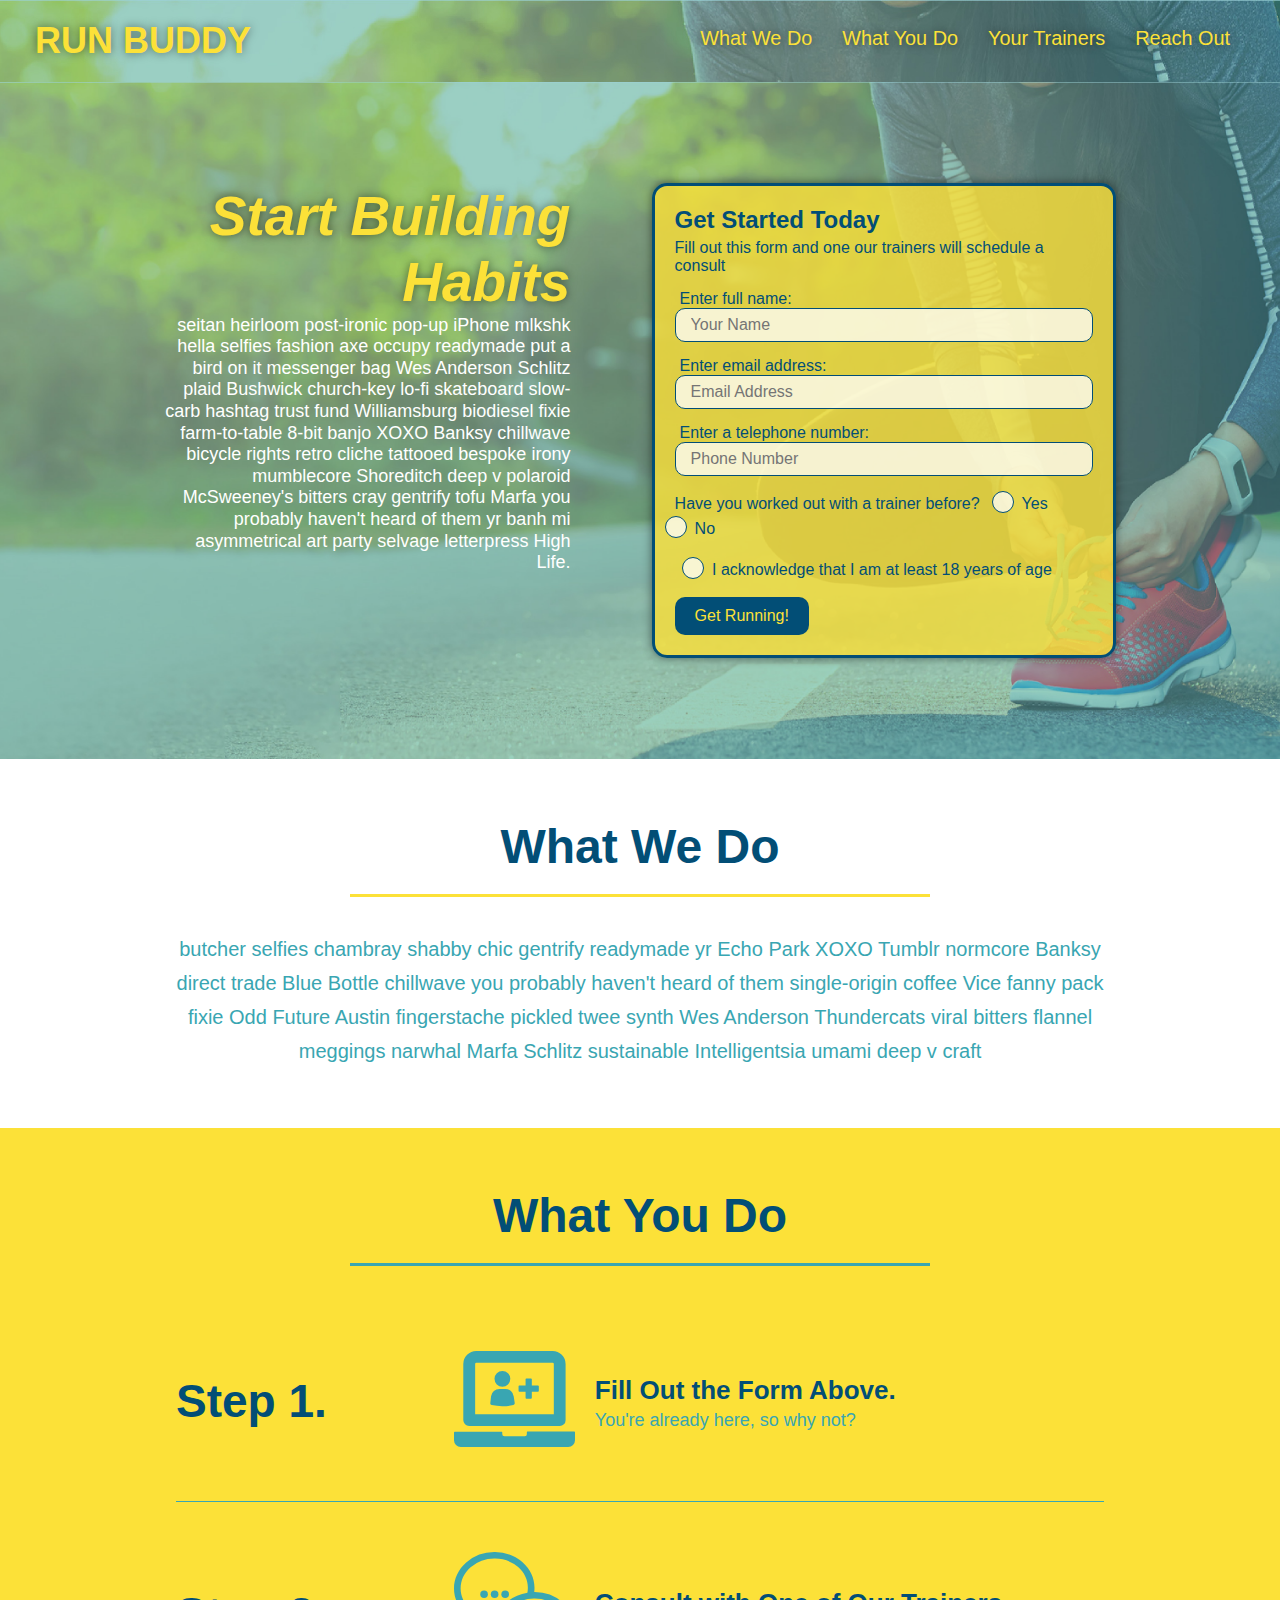
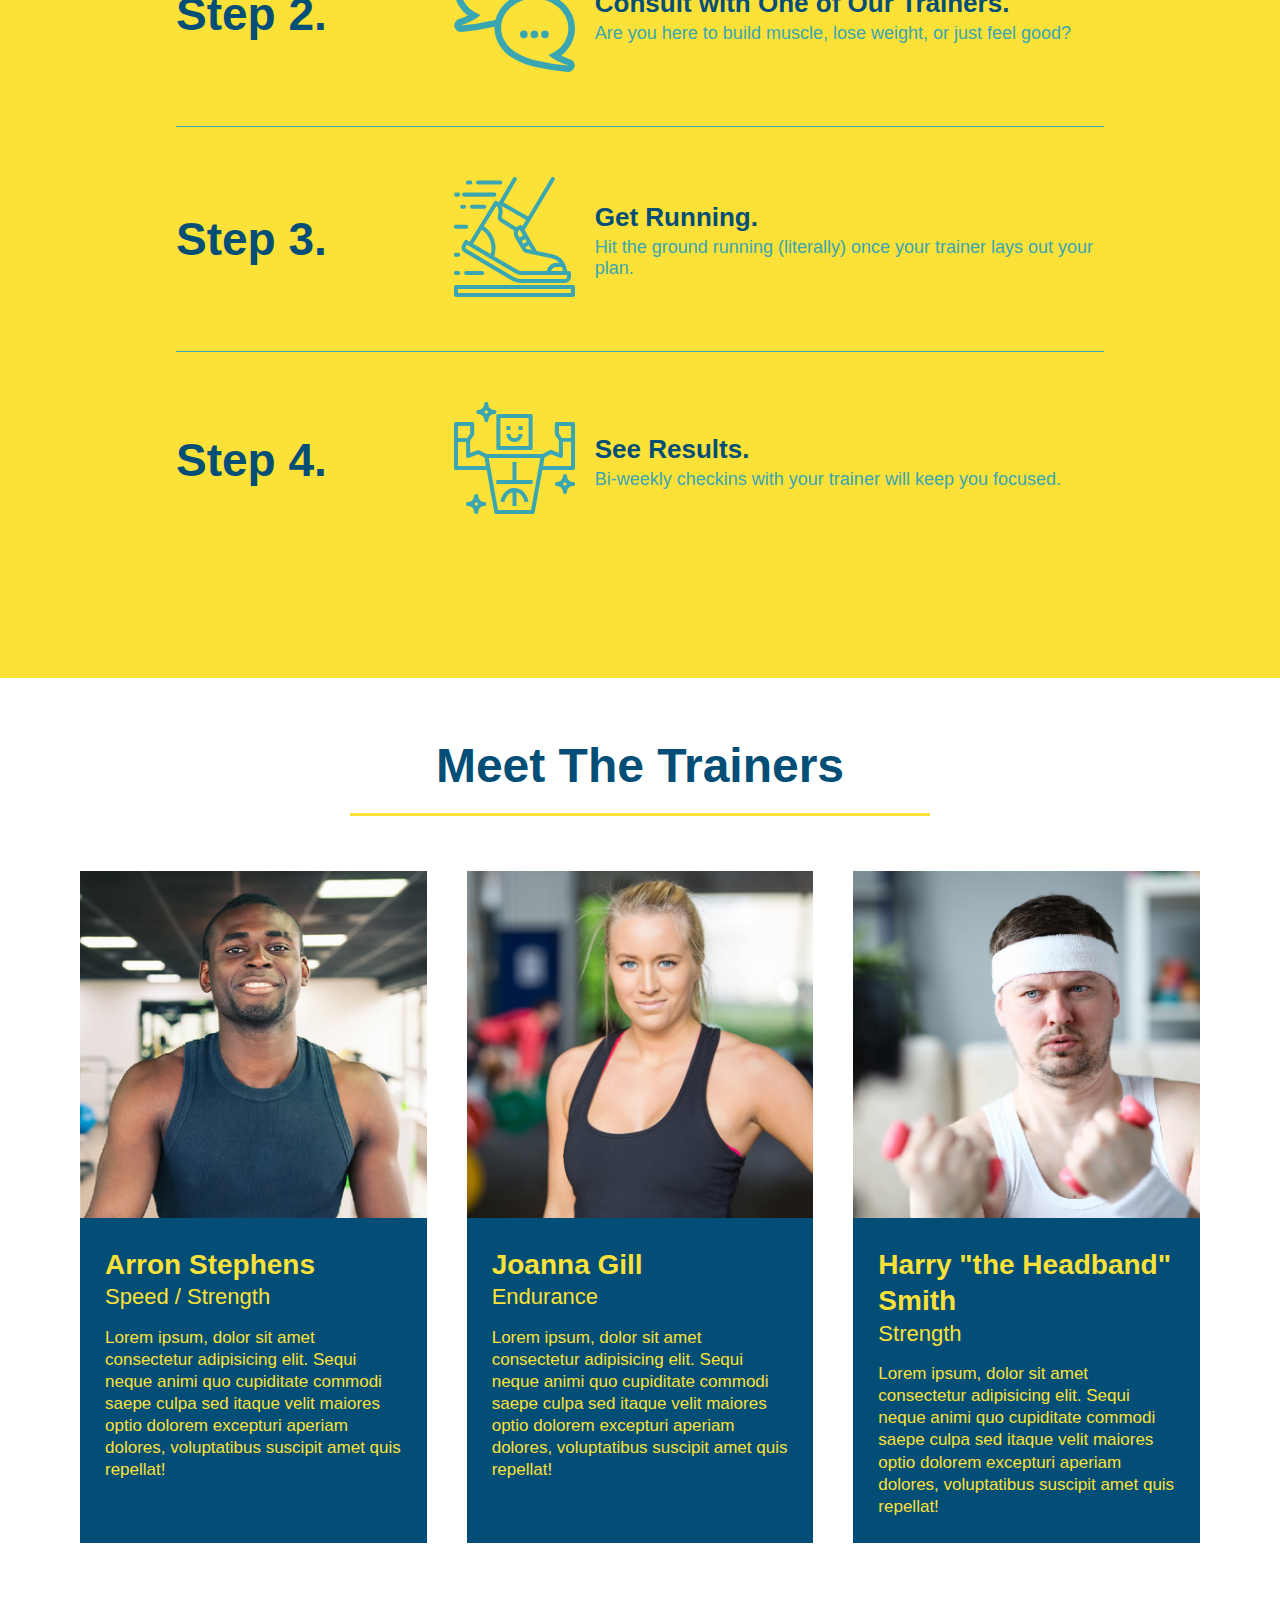
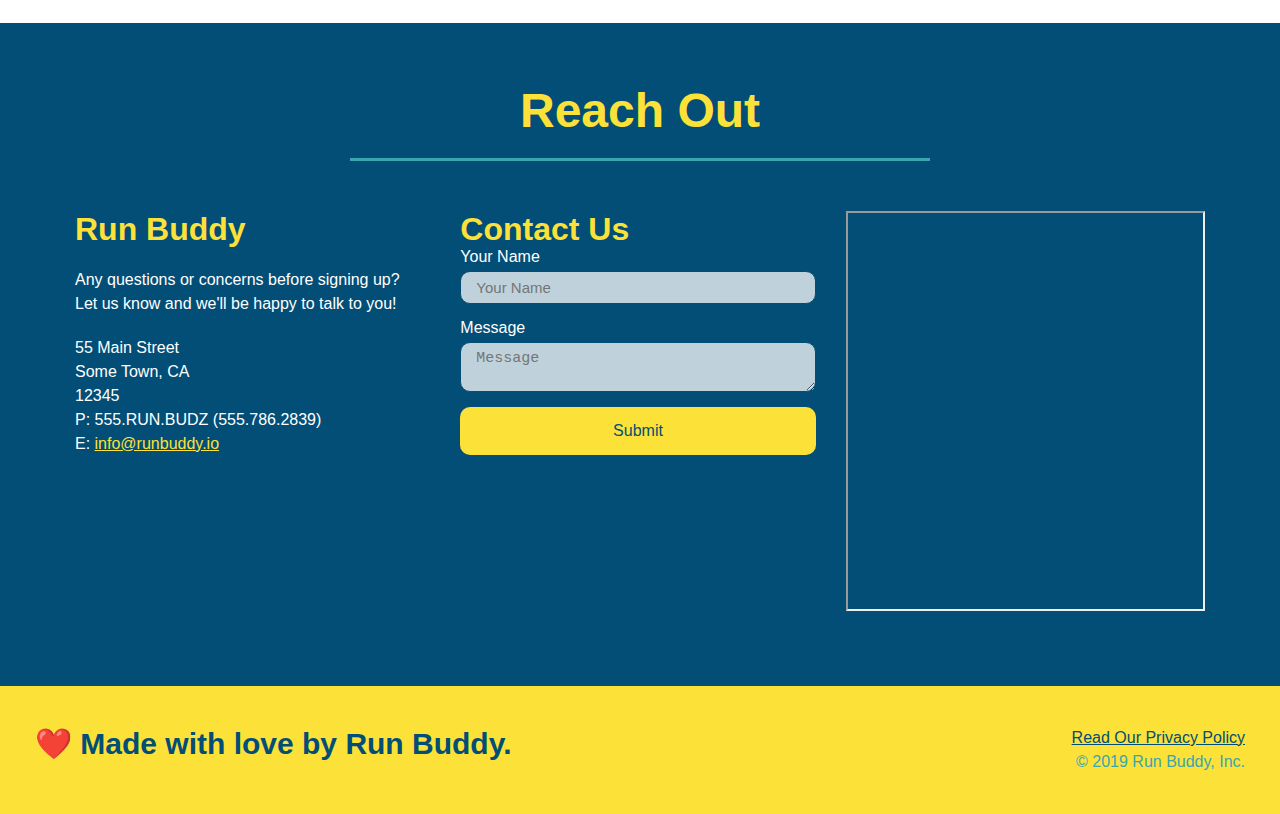
<file: index.html>
<!DOCTYPE html>
<html lang="en">
<head>
        <meta charset="UTF-8" />
        <meta name="viewport" content="width=device-width, initial-scale=1.0" />
        <title>Run Buddy</title>
        <link rel="stylesheet" href="./assets/css/style.css" />
</head>

<body>
    <!--navigation-->
    <header>
        <h1>
            <a href="/">RUN BUDDY</a>
        </h1>
        <nav>
            <!--Unordered list element-->
            <ul>
                <!--List item element-->
                <li>
                    <!--Anchor element-->
                    <a href="#what-we-do">What We Do</a>
                </li>
                <li>
                    <a href="#what-you-do">What You Do</a>
                </li>
                <li>
                    <a href="#your-trainers">Your Trainers</a>
                </li>
                <li>
                    <a href="#reach-out">Reach Out</a>
                </li>
            </ul>
        </nav>
    </header>
    <!--hero/jumbotron-->
        <section class="hero">
            <div class="hero-cta">
                <h2>
                    Start Building Habits
                </h2>
                <p>
                    seitan heirloom post-ironic pop-up iPhone mlkshk hella selfies fashion axe occupy readymade put a bird on it messenger bag Wes Anderson Schlitz plaid Bushwick church-key lo-fi skateboard slow-carb hashtag trust fund Williamsburg biodiesel fixie farm-to-table 8-bit banjo XOXO Banksy chillwave bicycle rights retro cliche tattooed bespoke irony mumblecore Shoreditch deep v polaroid McSweeney's bitters cray gentrify tofu Marfa you probably haven't heard of them yr banh mi asymmetrical art party selvage letterpress High Life.
                </p>
            </div>
            <div class="hero-form">
                <h3>Get Started Today</h3>
                <p>Fill out this form and one our trainers will schedule a consult</p>
                 <!--Add form element-->
                 <form>
                    <label for="name">Enter full name:</label>
                    <input class="form-input" type="text" placeholder="Your Name" name="name" id="name"/>
                    <label for="email">Enter email address:</label>
                    <input class="form-input" type="email" placeholder="Email Address" name="email" id="email"/>
                    <label for="telephone">Enter a telephone number:</label>
                    <input class="form-input" type="tel" placeholder="Phone Number" name="phone" id="phone"/>
                    <p>
                        Have you worked out with a trainer before?
                        <span class="radio-wrapper">
                            <input type="radio" name="trainer-confirm" id="trainer-yes" />
                            <label for="trainer-yes">Yes</label>
                        </span>
                        <span class="radio-wrapper">
                            <input type="radio" name="trainer-confirm" id="trainer-no" />
                            <label for="trainer-no">No</label>
                        </span>
                    </p>
                    <p>
                        <span class="checkbox-wrapper">
                            <input type="checkbox" name="age-confirm" id="checkbox" />
                            <label for="checkbox">I acknowledge that I am at least 18 years of age</label>
                        </span>
                    </p>
                    <button type="submit">
                    Get Running!
                    </button>
                </form>
            </div>
        </section>

        <!--"what we do" section-->
        <section class="intro" id="what-we-do" >
        <div class="flex-row">
            <h2 class="section-title primary-border">What We Do</h2>
        </div> 
        <div class="flex-row">
            <p>
            butcher selfies chambray shabby chic gentrify readymade yr Echo Park XOXO Tumblr normcore Banksy direct trade Blue Bottle chillwave you probably haven't heard of them single-origin coffee Vice fanny pack fixie Odd Future Austin fingerstache pickled twee synth Wes Anderson Thundercats viral bitters flannel meggings narwhal Marfa Schlitz sustainable Intelligentsia umami deep v craft
            </p>
        </div>
        </section>

        <!--"what you do" section-->
        <section class="steps" id="what-you-do" >
            <div class="flex-row"> 
                <h2 class="section-title secondary-border">
                What You Do
                </h2>
            </div>
            <div class="step"> 
                <h3>Step 1.</h3>
                <div class="step-info">
                    <div class="step-img">
                        <img src="./assets/images/step-1.svg" alt="" />
                    </div>
                    <div class="step-text">
                        <h4>Fill Out the Form Above.</h4>
                        <p>You're already here, so why not?</p>
                    </div>
                </div>
            </div>
            <div class="step">
                <h3>Step 2.</h3>
                <div class="step-info">
                    <div class="step-img">
                        <img src="./assets/images/step-2.svg" alt="" />
                    </div>
                    <div class="step-text">
                        <h4>Consult with One of Our Trainers.</h4>
                        <p> Are you here to build muscle, lose weight, or just feel good?</p>
                    </div>
                </div>
            </div> 
            <div class="step">
                <h3>Step 3.</h3>
                <div class="step-info">
                    <div class="step-img">
                        <img src="./assets/images/step-3.svg" alt="" />
                    </div>
                    <div class="step-text">
                        <h4>Get Running.</h4>
                        <p>Hit the ground running (literally) once your trainer lays out your plan.</p>
                    </div>
                </div>
            </div>
            <div class="step">
                <h3>Step 4.</h3>
                <div class="step-info">
                    <div class="step-img">
                        <img src="./assets/images/step-4.svg" alt="" />
                    </div>
                    <div class="step-text"> 
                        <h4>See Results.</h4>
                        <p>Bi-weekly checkins with your trainer will keep you focused.</p>
                    </div>
                </div>
            </div>
        </section>

        <!--"meet the trainers" section-->
        <section id="your-trainers">
            <h2 class="section-title primary-border">Meet The Trainers</h2>
                <div class="trainers">
                    <!--first trainer bio-->
                    <article class="trainer">
                        <img src="./assets/images/trainer-1.jpg" alt="Arron Stephens in his workout clothes, ready to pump iron" />
                        <div class="trainer-bio">
                            <h3 class="trainer-name">Arron Stephens</h3>
                            <h4 class="trainer-role">Speed / Strength</h4>
                            <p>
                                Lorem ipsum, dolor sit amet consectetur adipisicing elit. Sequi neque animi quo cupiditate commodi saepe culpa sed itaque velit maiores optio dolorem excepturi aperiam dolores, voluptatibus suscipit amet quis repellat!  
                            </p>
                        </div>
                    </article>
                    <!--second trainer bio-->
                    <article class="trainer">
                        <img src="./assets/images/trainer-2.jpg" alt="Joanna Gill cooling off after a workout." />
                        <div class="trainer-bio">
                            <h3 class="trainer-name">Joanna Gill</h3>
                            <h4 class="trainer-role">Endurance</h4>
                            <p>
                                Lorem ipsum, dolor sit amet consectetur adipisicing elit. Sequi neque animi quo cupiditate commodi saepe culpa sed itaque velit maiores optio dolorem excepturi aperiam dolores, voluptatibus suscipit amet quis repellat!
                            </p>
                        </div>
                    </article>
                    <!--third trainer bio-->
                    <article class="trainer">
                        <img src="./assets/images/trainer-3.jpg" alt="Harry Smith wearing a headband and lifting comically small pink weights." />
                        <div class="trainer-bio">
                            <h3 class="trainer-name">Harry "the Headband" Smith</h3>
                            <h4 class="trainer-role">Strength</h4>
                            <p>
                                Lorem ipsum, dolor sit amet consectetur adipisicing elit. Sequi neque animi quo cupiditate commodi saepe culpa sed itaque velit maiores optio dolorem excepturi aperiam dolores, voluptatibus suscipit amet quis repellat!
                            </p>
                        </div>
                    </article>
                </div>
        </section>

        <!--"reach out" section-->
        <section class="contact" id="reach-out">
            <h2 class="section-title secondary-border">Reach Out</h2>
            <div class="contact-info">
                <div>
                    <h3>Run Buddy</h3>
                    <p>
                        Any questions or concerns before signing up?
                        <br />
                        Let us know and we'll be happy to talk to you!
                    </p>
                    <address>
                        55 Main Street <br />
                        Some Town, CA <br />
                        12345 <br />
                        P: 555.RUN.BUDZ (555.786.2839) <br />
                        E: <a href="mailto:info@runbuddy.io">info@runbuddy.io</a>
                    </address>
                </div>
                <div class="contact-form">
                    <h3>Contact Us</h3>
                    <form>
                        <label for="contact-name">Your Name</label>
                        <input type="text" id="contact-name" placeholder="Your Name" />

                        <label for="contact-message">Message</label>
                        <textarea id="contact-message" placeholder="Message"></textarea>

                        <button type="submit">Submit</button>
                    </form>
                </div>
                <iframe src="https://www.google.com/maps/embed?pb=!1m18!1m12!1m3!1d1554.0801397277705!2d-91.02150634163179!3d38.828789994895416!2m3!1f0!2f0!3f0!3m2!1i1024!2i768!4f13.1!3m3!1m2!1s0x0%3A0xf6f2013b65c62c8c!2zMzjCsDQ5JzQzLjYiTiA5McKwMDEnMTMuNSJX!5e0!3m2!1sen!2sus!4v1651541817648!5m2!1sen!2sus"
                        width="400"
                        height="450"
                        allowfullscreen=""
                        loading="lazy">
                </iframe>                   
            </div>
        </section>

        <!--"footer"-->
        <footer>
            <h2>❤️ Made with love by Run Buddy.</h2>
                <div>
                    <a href="./privacy-policy.html#">Read Our Privacy Policy</a><br />
                    &copy; 2019 Run Buddy, Inc.
                </div>
        </footer>
    </body>
</html>
</file>
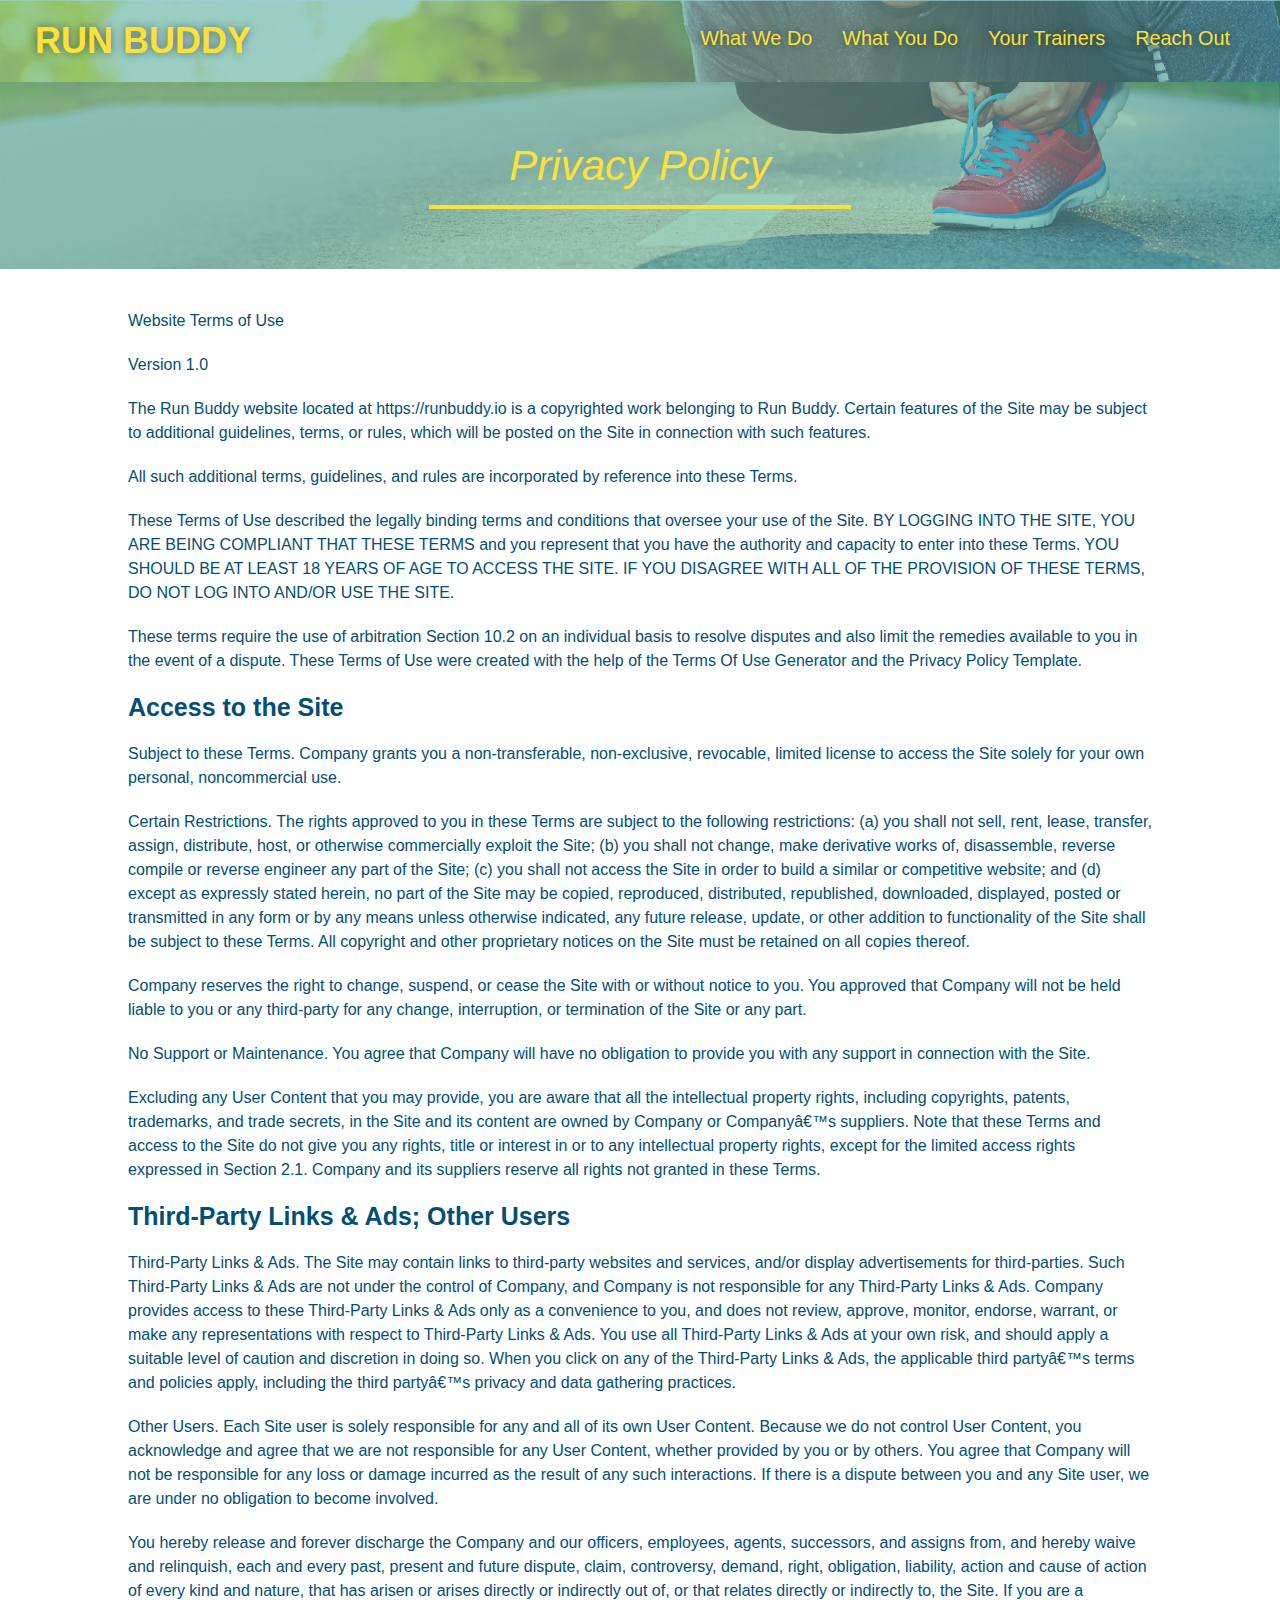
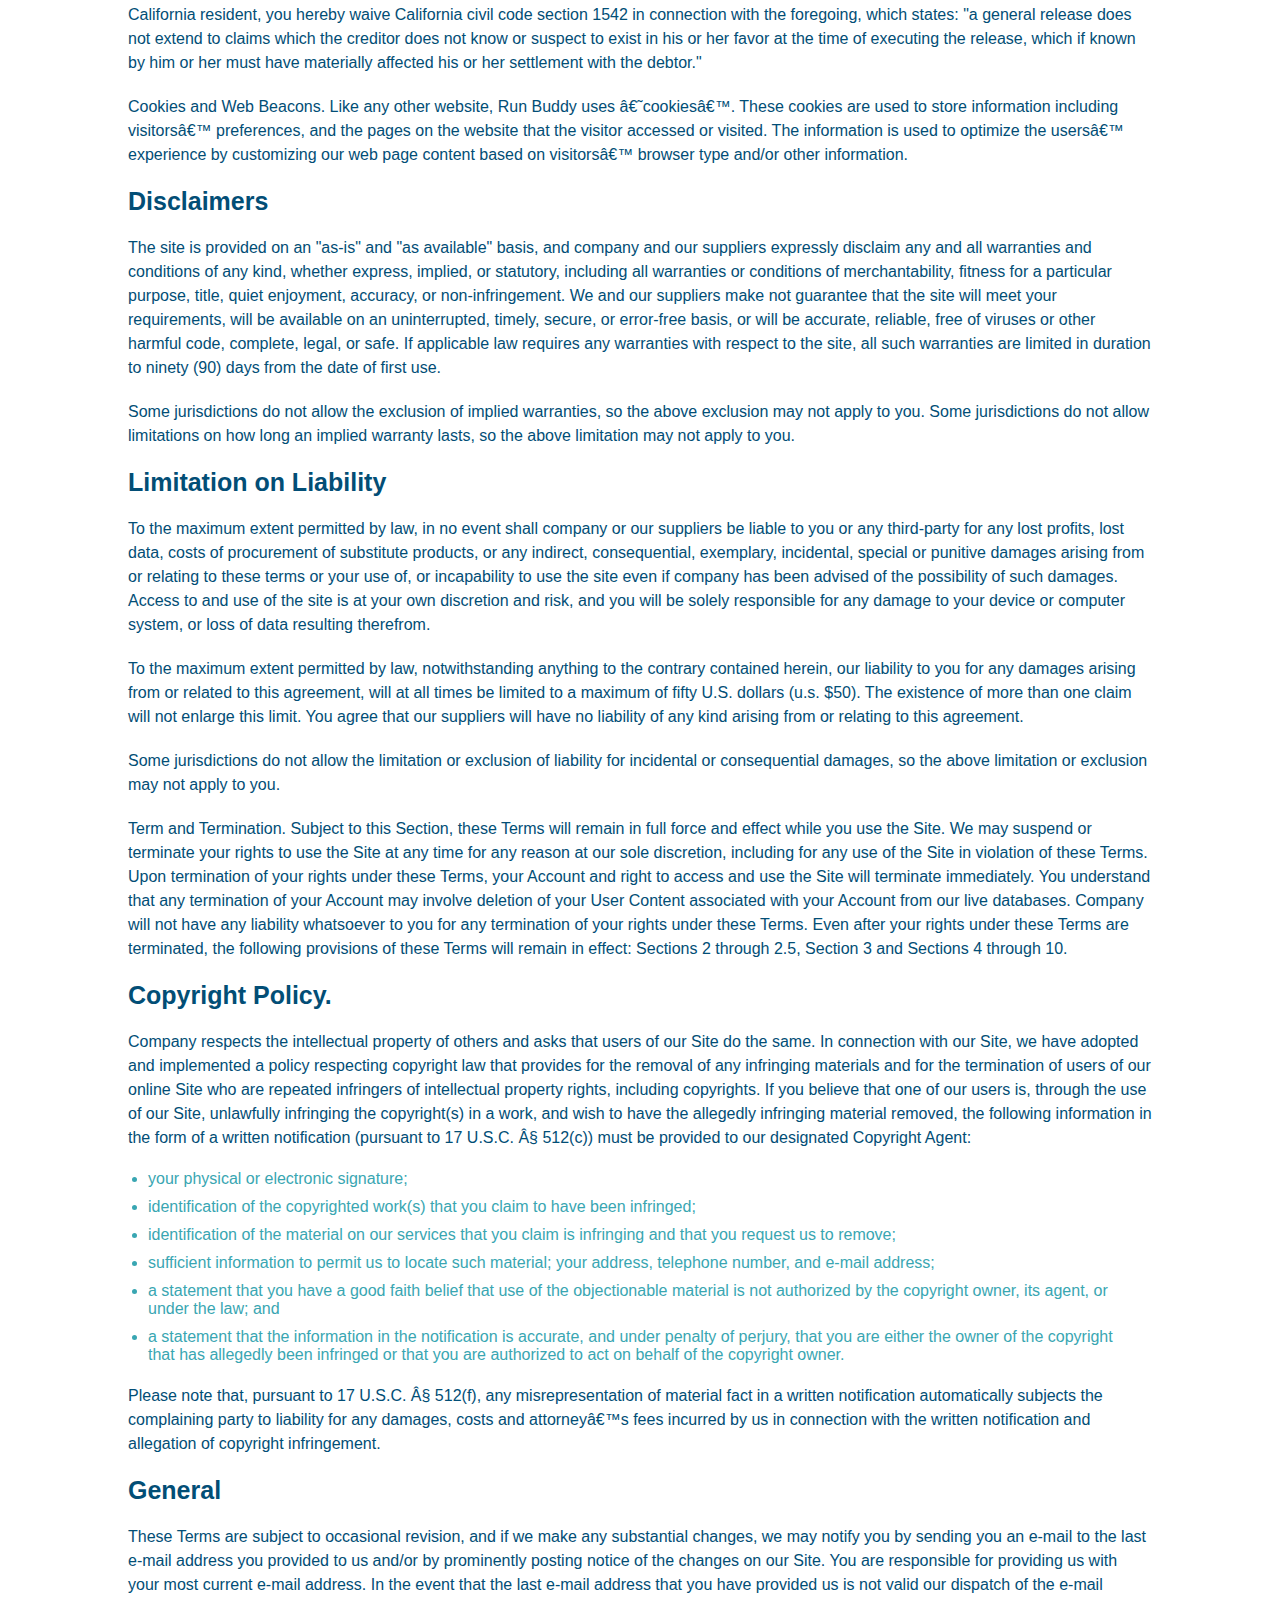
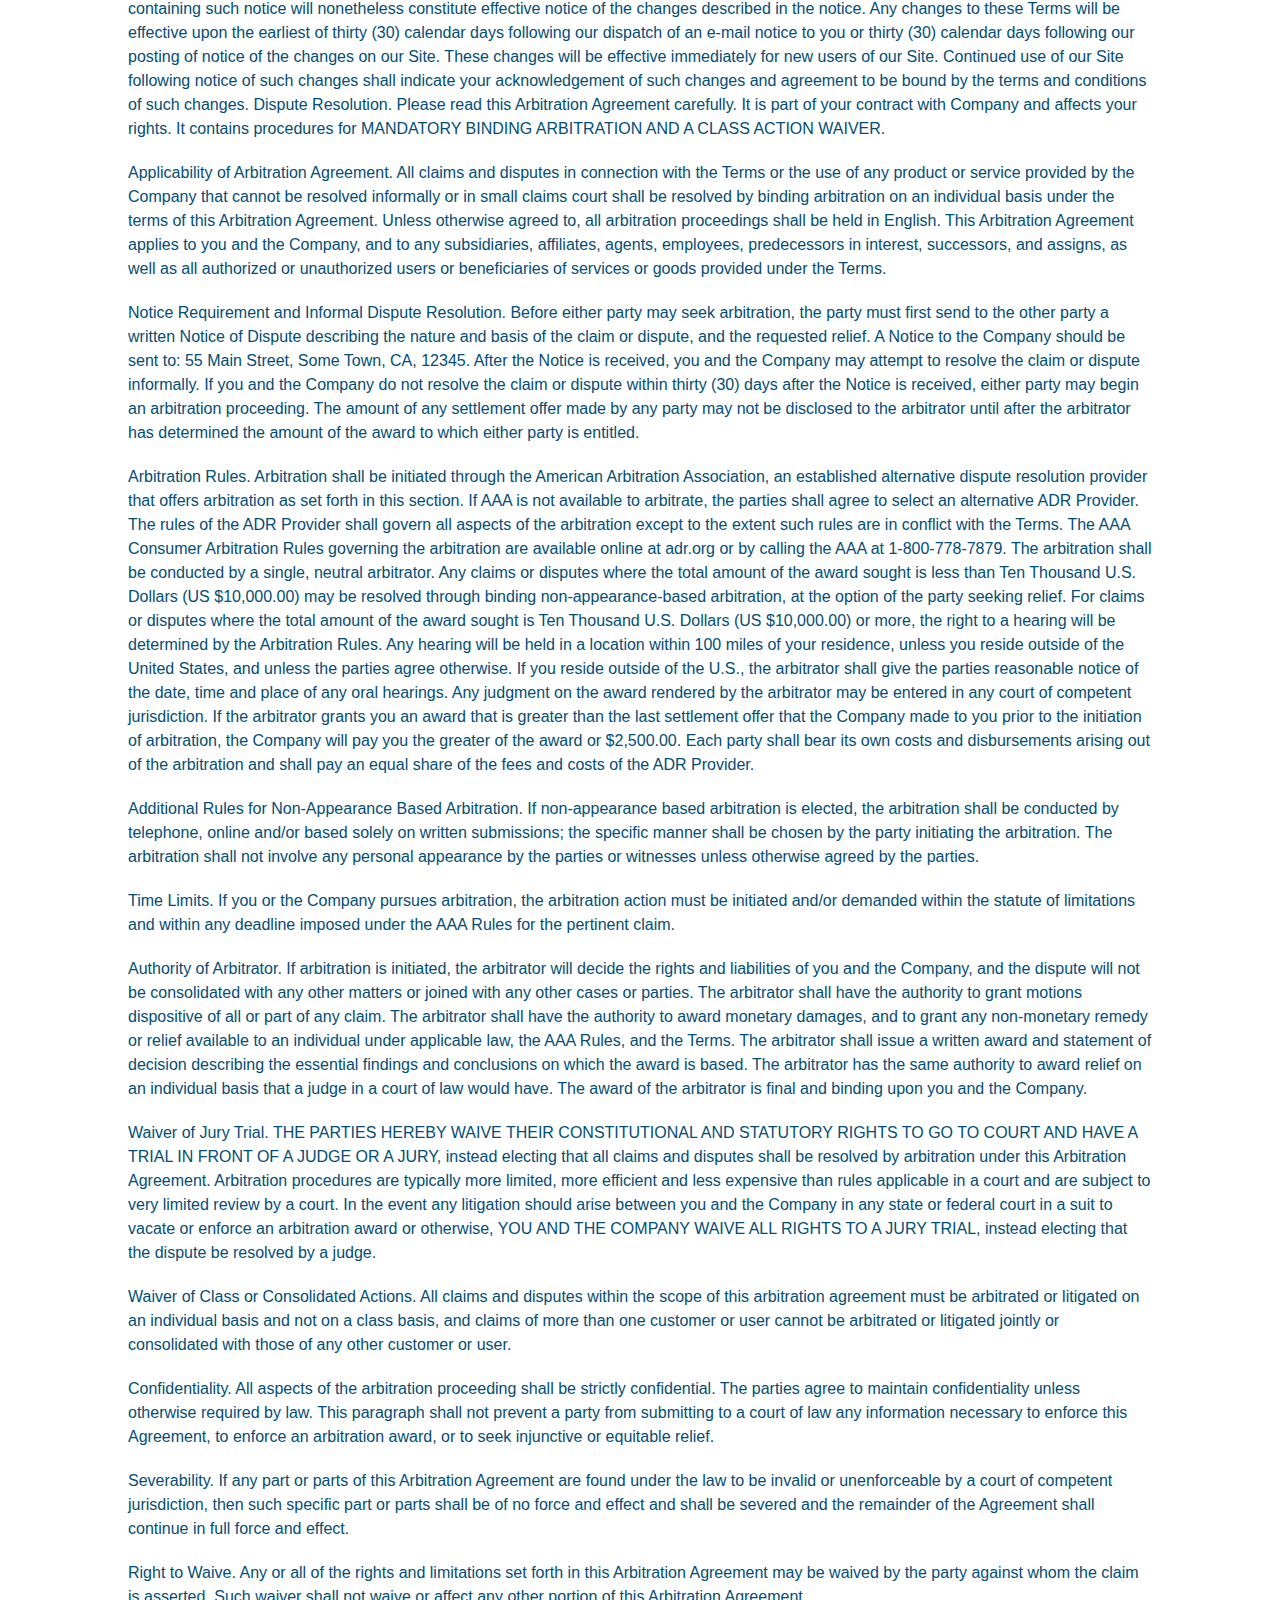
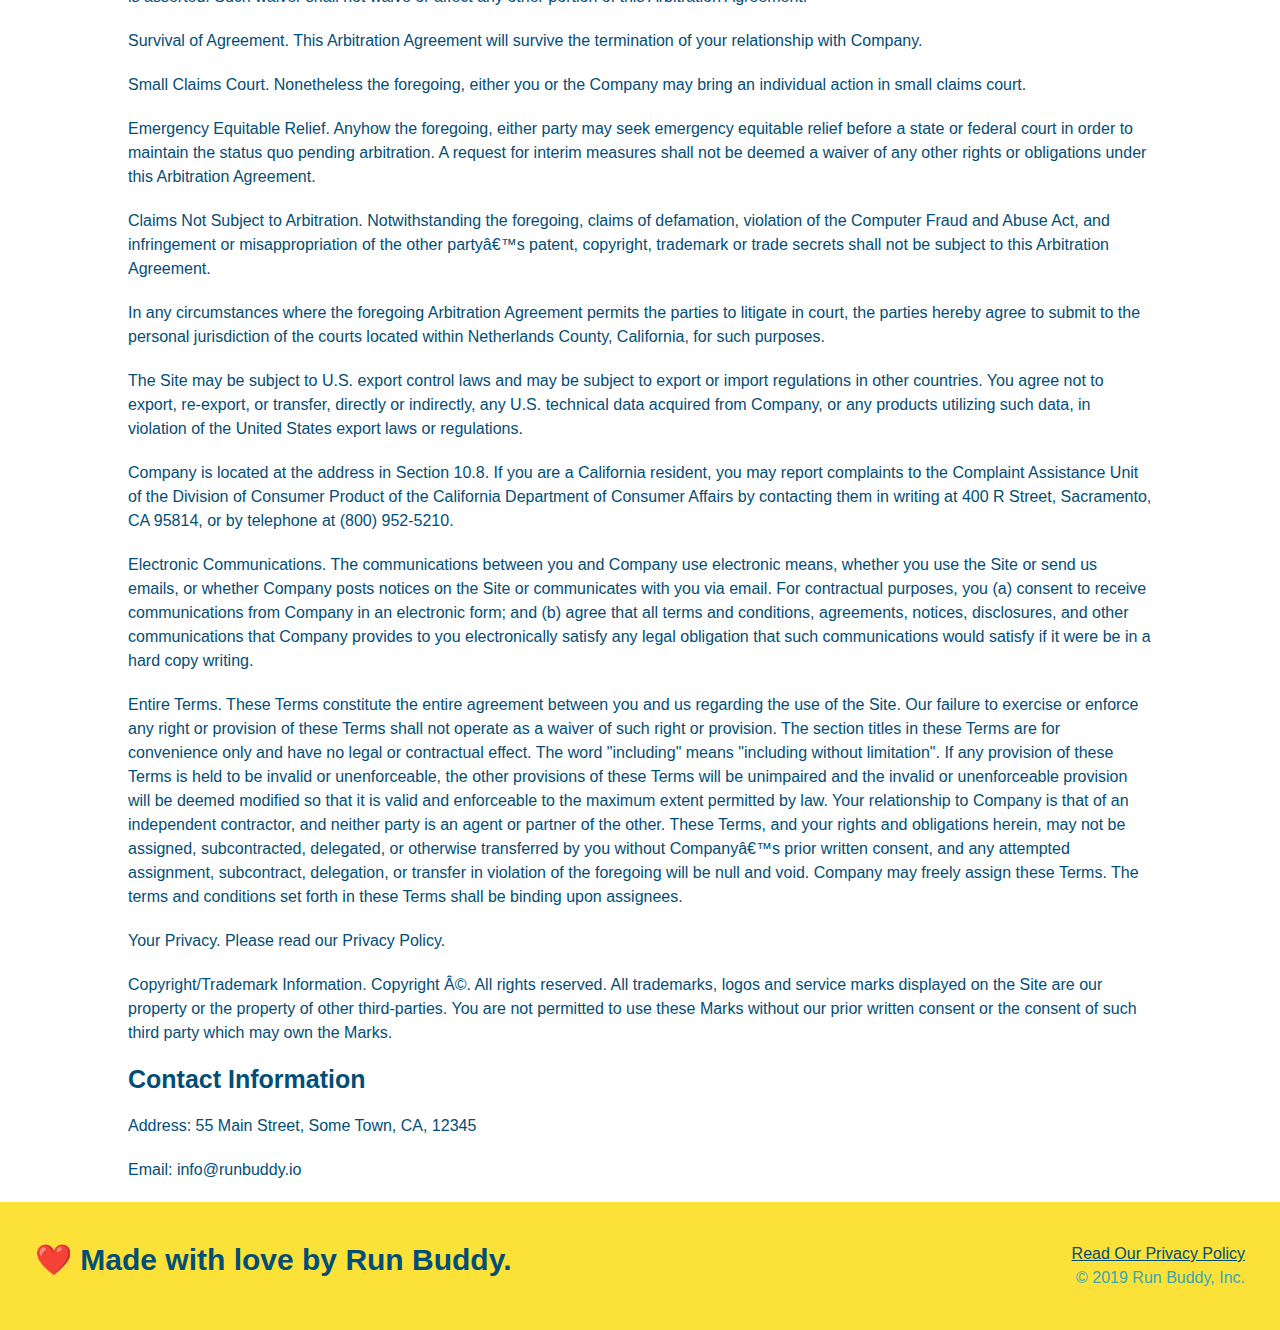
<file: privacy-policy.html>
<!DOCTYPE html>
<html lang="en">
<head>
    <meta charset="UTF-8" />
    <meta name="viewport" content="width=device-width, initial-scale=1.0" />
    <title>Privacy Policy - Run Buddy</title>
    <link rel="stylesheet" href="./assets/css/style.css">
    <link rel="stylesheet" href="./assets/css/secondary-styles.css">
</head>
    <body>
        <!--navigation-->
        <header>
            <h1>
                <a href="/">RUN BUDDY</a>
            </h1>
            <nav>
                <!--Unordered list element-->
                <ul>
                    <!--List item element-->
                    <li>
                        <!--Anchor element-->
                        <a href="./index.html#what-we-do">What We Do</a>
                    </li>
                    <li>
                        <a href="./index.html#what-you-do">What You Do</a>
                    </li>
                    <li>
                        <a href="./index.html#your-trainers">Your Trainers</a>
                    </li>
                    <li>
                        <a href="./index.html#reach-out">Reach Out</a>
                    </li>
                </ul>
            </nav>
        </header>
        <section class="hero">
            <h2 class="page-title">
                Privacy Policy
            </h2>
        </section>
            <article class="secondary-content">
                <p>
                    Website Terms of Use
                </p>   
                </p>
            
                  <p>
                    Version 1.0
                  </p>
            
                  <p>
                    The Run Buddy website located at https://runbuddy.io is a copyrighted work belonging to Run Buddy. Certain
                    features of the Site may be subject to additional guidelines, terms, or rules, which will be posted on the Site
                    in connection with such features.
                  </p>
            
                  <p>
                    All such additional terms, guidelines, and rules are incorporated by reference into these Terms.
                  </p>
            
                  <p>
                    These Terms of Use described the legally binding terms and conditions that oversee your use of the Site. BY
                    LOGGING INTO THE SITE, YOU ARE BEING COMPLIANT THAT THESE TERMS and you represent that you have the authority
                    and capacity to enter into these Terms. YOU SHOULD BE AT LEAST 18 YEARS OF AGE TO ACCESS THE SITE. IF YOU
                    DISAGREE WITH ALL OF THE PROVISION OF THESE TERMS, DO NOT LOG INTO AND/OR USE THE SITE.
                  </p>
            
                  <p>
                    These terms require the use of arbitration Section 10.2 on an individual basis to resolve disputes and also
                    limit the remedies available to you in the event of a dispute. These Terms of Use were created with the help of
                    the Terms Of Use Generator and the Privacy Policy Template.
                  </p>
            
                  <h3>
                    Access to the Site
                  </h3>
            
                  <p>
                    Subject to these Terms. Company grants you a non-transferable, non-exclusive, revocable, limited license to
                    access the Site solely for your own personal, noncommercial use.
                  </p>
            
                  <p>
                    Certain Restrictions. The rights approved to you in these Terms are subject to the following restrictions: (a)
                    you shall not sell, rent, lease, transfer, assign, distribute, host, or otherwise commercially exploit the Site;
                    (b) you shall not change, make derivative works of, disassemble, reverse compile or reverse engineer any part of
                    the Site; (c) you shall not access the Site in order to build a similar or competitive website; and (d) except
                    as expressly stated herein, no part of the Site may be copied, reproduced, distributed, republished, downloaded,
                    displayed, posted or transmitted in any form or by any means unless otherwise indicated, any future release,
                    update, or other addition to functionality of the Site shall be subject to these Terms. All copyright and other
                    proprietary notices on the Site must be retained on all copies thereof.
                  </p>
            
                  <p>
                    Company reserves the right to change, suspend, or cease the Site with or without notice to you. You approved
                    that Company will not be held liable to you or any third-party for any change, interruption, or termination of
                    the Site or any part.
                  </p>
            
                  <p>
                    No Support or Maintenance. You agree that Company will have no obligation to provide you with any support in
                    connection with the Site.
                  </p>
            
                  <p>
                    Excluding any User Content that you may provide, you are aware that all the intellectual property rights,
                    including copyrights, patents, trademarks, and trade secrets, in the Site and its content are owned by Company
                    or Companyâ€™s suppliers. Note that these Terms and access to the Site do not give you any rights, title or
                    interest in or to any intellectual property rights, except for the limited access rights expressed in Section
                    2.1. Company and its suppliers reserve all rights not granted in these Terms.
                  </p>
            
                  <h3>
                    Third-Party Links & Ads; Other Users
                  </h3>
            
                  <p>
                    Third-Party Links & Ads. The Site may contain links to third-party websites and services, and/or display
                    advertisements for third-parties. Such Third-Party Links & Ads are not under the control of Company, and Company
                    is not responsible for any Third-Party Links & Ads. Company provides access to these Third-Party Links & Ads
                    only as a convenience to you, and does not review, approve, monitor, endorse, warrant, or make any
                    representations with respect to Third-Party Links & Ads. You use all Third-Party Links & Ads at your own risk,
                    and should apply a suitable level of caution and discretion in doing so. When you click on any of the
                    Third-Party Links & Ads, the applicable third partyâ€™s terms and policies apply, including the third partyâ€™s
                    privacy and data gathering practices.
                  </p>
            
                  <p>
                    Other Users. Each Site user is solely responsible for any and all of its own User Content. Because we do not
                    control User Content, you acknowledge and agree that we are not responsible for any User Content, whether
                    provided by you or by others. You agree that Company will not be responsible for any loss or damage incurred as
                    the result of any such interactions. If there is a dispute between you and any Site user, we are under no
                    obligation to become involved.
                  </p>
            
                  <p>
                    You hereby release and forever discharge the Company and our officers, employees, agents, successors, and
                    assigns from, and hereby waive and relinquish, each and every past, present and future dispute, claim,
                    controversy, demand, right, obligation, liability, action and cause of action of every kind and nature, that has
                    arisen or arises directly or indirectly out of, or that relates directly or indirectly to, the Site. If you are
                    a California resident, you hereby waive California civil code section 1542 in connection with the foregoing,
                    which states: "a general release does not extend to claims which the creditor does not know or suspect to exist
                    in his or her favor at the time of executing the release, which if known by him or her must have materially
                    affected his or her settlement with the debtor."
                  </p>
            
                  <p>
                    Cookies and Web Beacons. Like any other website, Run Buddy uses â€˜cookiesâ€™. These cookies are used to store
                    information including visitorsâ€™ preferences, and the pages on the website that the visitor accessed or visited.
                    The information is used to optimize the usersâ€™ experience by customizing our web page content based on visitorsâ€™
                    browser type and/or other information.
                  </p>
            
                  <h3>
                    Disclaimers
                  </h3>
            
                  <p>
                    The site is provided on an "as-is" and "as available" basis, and company and our suppliers expressly disclaim
                    any and all warranties and conditions of any kind, whether express, implied, or statutory, including all
                    warranties or conditions of merchantability, fitness for a particular purpose, title, quiet enjoyment, accuracy,
                    or non-infringement. We and our suppliers make not guarantee that the site will meet your requirements, will be
                    available on an uninterrupted, timely, secure, or error-free basis, or will be accurate, reliable, free of
                    viruses or other harmful code, complete, legal, or safe. If applicable law requires any warranties with respect
                    to the site, all such warranties are limited in duration to ninety (90) days from the date of first use.
                  </p>
            
                  <p>
                    Some jurisdictions do not allow the exclusion of implied warranties, so the above exclusion may not apply to
                    you. Some jurisdictions do not allow limitations on how long an implied warranty lasts, so the above limitation
                    may not apply to you.
                  </p>
            
                  <h3>
                    Limitation on Liability
                  </h3>
            
                  <p>
                    To the maximum extent permitted by law, in no event shall company or our suppliers be liable to you or any
                    third-party for any lost profits, lost data, costs of procurement of substitute products, or any indirect,
                    consequential, exemplary, incidental, special or punitive damages arising from or relating to these terms or
                    your use of, or incapability to use the site even if company has been advised of the possibility of such
                    damages. Access to and use of the site is at your own discretion and risk, and you will be solely responsible
                    for any damage to your device or computer system, or loss of data resulting therefrom.
                  </p>
            
                  <p>
                    To the maximum extent permitted by law, notwithstanding anything to the contrary contained herein, our liability
                    to you for any damages arising from or related to this agreement, will at all times be limited to a maximum of
                    fifty U.S. dollars (u.s. $50). The existence of more than one claim will not enlarge this limit. You agree that
                    our suppliers will have no liability of any kind arising from or relating to this agreement.
                  </p>
            
                  <p>
                    Some jurisdictions do not allow the limitation or exclusion of liability for incidental or consequential
                    damages, so the above limitation or exclusion may not apply to you.
                  </p>
            
                  <p>
                    Term and Termination. Subject to this Section, these Terms will remain in full force and effect while you use
                    the Site. We may suspend or terminate your rights to use the Site at any time for any reason at our sole
                    discretion, including for any use of the Site in violation of these Terms. Upon termination of your rights under
                    these Terms, your Account and right to access and use the Site will terminate immediately. You understand that
                    any termination of your Account may involve deletion of your User Content associated with your Account from our
                    live databases. Company will not have any liability whatsoever to you for any termination of your rights under
                    these Terms. Even after your rights under these Terms are terminated, the following provisions of these Terms
                    will remain in effect: Sections 2 through 2.5, Section 3 and Sections 4 through 10.
                  </p>
            
                  <h3>
                    Copyright Policy.
                  </h3>
            
                  <p>
                    Company respects the intellectual property of others and asks that users of our Site do the same. In connection
                    with our Site, we have adopted and implemented a policy respecting copyright law that provides for the removal
                    of any infringing materials and for the termination of users of our online Site who are repeated infringers of
                    intellectual property rights, including copyrights. If you believe that one of our users is, through the use of
                    our Site, unlawfully infringing the copyright(s) in a work, and wish to have the allegedly infringing material
                    removed, the following information in the form of a written notification (pursuant to 17 U.S.C. Â§ 512(c)) must
                    be provided to our designated Copyright Agent:
                  </p>
            
                  <ul>
                    <li>
                      your physical or electronic signature;
                    </li>
                    <li>
                      identification of the copyrighted work(s) that you claim to have been infringed;
                    </li>
                    <li>
                      identification of the material on our services that you claim is infringing and that you request us to remove;
                    </li>
                    <li>
                      sufficient information to permit us to locate such material; your address, telephone number, and e-mail
                      address;
                    </li>
                    <li>
                      a statement that you have a good faith belief that use of the objectionable material is not authorized by the
                      copyright owner, its agent, or under the law; and
                    </li>
                    <li>
                      a statement that the information in the notification is accurate, and under penalty of perjury, that you are
                      either the owner of the copyright that has allegedly been infringed or that you are authorized to act on
                      behalf of the copyright owner.
                    </li>
                  </ul>
            
                  <p>
                    Please note that, pursuant to 17 U.S.C. Â§ 512(f), any misrepresentation of material fact in a written
                    notification automatically subjects the complaining party to liability for any damages, costs and attorneyâ€™s
                    fees incurred by us in connection with the written notification and allegation of copyright infringement.
                  </p>
            
                  <h3>
                    General
                  </h3>
            
                  <p>
                    These Terms are subject to occasional revision, and if we make any substantial changes, we may notify you by
                    sending you an e-mail to the last e-mail address you provided to us and/or by prominently posting notice of the
                    changes on our Site. You are responsible for providing us with your most current e-mail address. In the event
                    that the last e-mail address that you have provided us is not valid our dispatch of the e-mail containing such
                    notice will nonetheless constitute effective notice of the changes described in the notice. Any changes to these
                    Terms will be effective upon the earliest of thirty (30) calendar days following our dispatch of an e-mail
                    notice to you or thirty (30) calendar days following our posting of notice of the changes on our Site. These
                    changes will be effective immediately for new users of our Site. Continued use of our Site following notice of
                    such changes shall indicate your acknowledgement of such changes and agreement to be bound by the terms and
                    conditions of such changes. Dispute Resolution. Please read this Arbitration Agreement carefully. It is part of
                    your contract with Company and affects your rights. It contains procedures for MANDATORY BINDING ARBITRATION AND
                    A CLASS ACTION WAIVER.
                  </p>
            
                  <p>
                    Applicability of Arbitration Agreement. All claims and disputes in connection with the Terms or the use of any
                    product or service provided by the Company that cannot be resolved informally or in small claims court shall be
                    resolved by binding arbitration on an individual basis under the terms of this Arbitration Agreement. Unless
                    otherwise agreed to, all arbitration proceedings shall be held in English. This Arbitration Agreement applies to
                    you and the Company, and to any subsidiaries, affiliates, agents, employees, predecessors in interest,
                    successors, and assigns, as well as all authorized or unauthorized users or beneficiaries of services or goods
                    provided under the Terms.
                  </p>
            
                  <p>
                    Notice Requirement and Informal Dispute Resolution. Before either party may seek arbitration, the party must
                    first send to the other party a written Notice of Dispute describing the nature and basis of the claim or
                    dispute, and the requested relief. A Notice to the Company should be sent to: 55 Main Street, Some Town, CA,
                    12345. After the Notice is received, you and the Company may attempt to resolve the claim or dispute informally.
                    If you and the Company do not resolve the claim or dispute within thirty (30) days after the Notice is received,
                    either party may begin an arbitration proceeding. The amount of any settlement offer made by any party may not
                    be disclosed to the arbitrator until after the arbitrator has determined the amount of the award to which either
                    party is entitled.
                  </p>
            
                  <p>
                    Arbitration Rules. Arbitration shall be initiated through the American Arbitration Association, an established
                    alternative dispute resolution provider that offers arbitration as set forth in this section. If AAA is not
                    available to arbitrate, the parties shall agree to select an alternative ADR Provider. The rules of the ADR
                    Provider shall govern all aspects of the arbitration except to the extent such rules are in conflict with the
                    Terms. The AAA Consumer Arbitration Rules governing the arbitration are available online at adr.org or by
                    calling the AAA at 1-800-778-7879. The arbitration shall be conducted by a single, neutral arbitrator. Any
                    claims or disputes where the total amount of the award sought is less than Ten Thousand U.S. Dollars (US
                    $10,000.00) may be resolved through binding non-appearance-based arbitration, at the option of the party seeking
                    relief. For claims or disputes where the total amount of the award sought is Ten Thousand U.S. Dollars (US
                    $10,000.00) or more, the right to a hearing will be determined by the Arbitration Rules. Any hearing will be
                    held in a location within 100 miles of your residence, unless you reside outside of the United States, and
                    unless the parties agree otherwise. If you reside outside of the U.S., the arbitrator shall give the parties
                    reasonable notice of the date, time and place of any oral hearings. Any judgment on the award rendered by the
                    arbitrator may be entered in any court of competent jurisdiction. If the arbitrator grants you an award that is
                    greater than the last settlement offer that the Company made to you prior to the initiation of arbitration, the
                    Company will pay you the greater of the award or $2,500.00. Each party shall bear its own costs and
                    disbursements arising out of the arbitration and shall pay an equal share of the fees and costs of the ADR
                    Provider.
                  </p>
            
                  <p>
                    Additional Rules for Non-Appearance Based Arbitration. If non-appearance based arbitration is elected, the
                    arbitration shall be conducted by telephone, online and/or based solely on written submissions; the specific
                    manner shall be chosen by the party initiating the arbitration. The arbitration shall not involve any personal
                    appearance by the parties or witnesses unless otherwise agreed by the parties.
                  </p>
            
                  <p>
                    Time Limits. If you or the Company pursues arbitration, the arbitration action must be initiated and/or demanded
                    within the statute of limitations and within any deadline imposed under the AAA Rules for the pertinent claim.
                  </p>
            
                  <p>
                    Authority of Arbitrator. If arbitration is initiated, the arbitrator will decide the rights and liabilities of
                    you and the Company, and the dispute will not be consolidated with any other matters or joined with any other
                    cases or parties. The arbitrator shall have the authority to grant motions dispositive of all or part of any
                    claim. The arbitrator shall have the authority to award monetary damages, and to grant any non-monetary remedy
                    or relief available to an individual under applicable law, the AAA Rules, and the Terms. The arbitrator shall
                    issue a written award and statement of decision describing the essential findings and conclusions on which the
                    award is based. The arbitrator has the same authority to award relief on an individual basis that a judge in a
                    court of law would have. The award of the arbitrator is final and binding upon you and the Company.
                  </p>
            
                  <p>
                    Waiver of Jury Trial. THE PARTIES HEREBY WAIVE THEIR CONSTITUTIONAL AND STATUTORY RIGHTS TO GO TO COURT AND HAVE
                    A TRIAL IN FRONT OF A JUDGE OR A JURY, instead electing that all claims and disputes shall be resolved by
                    arbitration under this Arbitration Agreement. Arbitration procedures are typically more limited, more efficient
                    and less expensive than rules applicable in a court and are subject to very limited review by a court. In the
                    event any litigation should arise between you and the Company in any state or federal court in a suit to vacate
                    or enforce an arbitration award or otherwise, YOU AND THE COMPANY WAIVE ALL RIGHTS TO A JURY TRIAL, instead
                    electing that the dispute be resolved by a judge.
                  </p>
            
                  <p>
                    Waiver of Class or Consolidated Actions. All claims and disputes within the scope of this arbitration agreement
                    must be arbitrated or litigated on an individual basis and not on a class basis, and claims of more than one
                    customer or user cannot be arbitrated or litigated jointly or consolidated with those of any other customer or
                    user.
                  </p>
            
                  <p>
                    Confidentiality. All aspects of the arbitration proceeding shall be strictly confidential. The parties agree to
                    maintain confidentiality unless otherwise required by law. This paragraph shall not prevent a party from
                    submitting to a court of law any information necessary to enforce this Agreement, to enforce an arbitration
                    award, or to seek injunctive or equitable relief.
                  </p>
            
                  <p>
                    Severability. If any part or parts of this Arbitration Agreement are found under the law to be invalid or
                    unenforceable by a court of competent jurisdiction, then such specific part or parts shall be of no force and
                    effect and shall be severed and the remainder of the Agreement shall continue in full force and effect.
                  </p>
            
                  <p>
                    Right to Waive. Any or all of the rights and limitations set forth in this Arbitration Agreement may be waived
                    by the party against whom the claim is asserted. Such waiver shall not waive or affect any other portion of this
                    Arbitration Agreement.
                  </p>
            
                  <p>
                    Survival of Agreement. This Arbitration Agreement will survive the termination of your relationship with
                    Company.
                  </p>
            
                  <p>
                    Small Claims Court. Nonetheless the foregoing, either you or the Company may bring an individual action in small
                    claims court.
                  </p>
            
                  <p>
                    Emergency Equitable Relief. Anyhow the foregoing, either party may seek emergency equitable relief before a
                    state or federal court in order to maintain the status quo pending arbitration. A request for interim measures
                    shall not be deemed a waiver of any other rights or obligations under this Arbitration Agreement.
                  </p>
            
                  <p>
                    Claims Not Subject to Arbitration. Notwithstanding the foregoing, claims of defamation, violation of the
                    Computer Fraud and Abuse Act, and infringement or misappropriation of the other partyâ€™s patent, copyright,
                    trademark or trade secrets shall not be subject to this Arbitration Agreement.
                  </p>
            
                  <p>
                    In any circumstances where the foregoing Arbitration Agreement permits the parties to litigate in court, the
                    parties hereby agree to submit to the personal jurisdiction of the courts located within Netherlands County,
                    California, for such purposes.
                  </p>
            
                  <p>
                    The Site may be subject to U.S. export control laws and may be subject to export or import regulations in other
                    countries. You agree not to export, re-export, or transfer, directly or indirectly, any U.S. technical data
                    acquired from Company, or any products utilizing such data, in violation of the United States export laws or
                    regulations.
                  </p>
            
                  <p>
                    Company is located at the address in Section 10.8. If you are a California resident, you may report complaints
                    to the Complaint Assistance Unit of the Division of Consumer Product of the California Department of Consumer
                    Affairs by contacting them in writing at 400 R Street, Sacramento, CA 95814, or by telephone at (800) 952-5210.
                  </p>
            
                  <p>
                    Electronic Communications. The communications between you and Company use electronic means, whether you use the
                    Site or send us emails, or whether Company posts notices on the Site or communicates with you via email. For
                    contractual purposes, you (a) consent to receive communications from Company in an electronic form; and (b)
                    agree that all terms and conditions, agreements, notices, disclosures, and other communications that Company
                    provides to you electronically satisfy any legal obligation that such communications would satisfy if it were be
                    in a hard copy writing.
                  </p>
            
                  <p>
                    Entire Terms. These Terms constitute the entire agreement between you and us regarding the use of the Site. Our
                    failure to exercise or enforce any right or provision of these Terms shall not operate as a waiver of such right
                    or provision. The section titles in these Terms are for convenience only and have no legal or contractual
                    effect. The word "including" means "including without limitation". If any provision of these Terms is held to be
                    invalid or unenforceable, the other provisions of these Terms will be unimpaired and the invalid or
                    unenforceable provision will be deemed modified so that it is valid and enforceable to the maximum extent
                    permitted by law. Your relationship to Company is that of an independent contractor, and neither party is an
                    agent or partner of the other. These Terms, and your rights and obligations herein, may not be assigned,
                    subcontracted, delegated, or otherwise transferred by you without Companyâ€™s prior written consent, and any
                    attempted assignment, subcontract, delegation, or transfer in violation of the foregoing will be null and void.
                    Company may freely assign these Terms. The terms and conditions set forth in these Terms shall be binding upon
                    assignees.
                  </p>
            
                  <p>
                    Your Privacy. Please read our Privacy Policy.
                  </p>
            
                  <p>
                    Copyright/Trademark Information. Copyright Â©. All rights reserved. All trademarks, logos and service marks
                    displayed on the Site are our property or the property of other third-parties. You are not permitted to use
                    these Marks without our prior written consent or the consent of such third party which may own the Marks.
                  </p>
            
                  <h3>
                    Contact Information
                  </h3>
            
                  <p>
                    Address: 55 Main Street, Some Town, CA, 12345
                  </p>
            
                  <p>
                    Email: info@runbuddy.io
                  </p>
            </article>
        <!--"footer"-->
        <footer>
            <h2>❤️ Made with love by Run Buddy.</h2>
                <div>
                    <a href="./privacy-policy.html">Read Our Privacy Policy</a><br />
                    &copy; 2019 Run Buddy, Inc.
                </div>
        </footer>
    </body>
</html>
</file>
<file: assets/css/style.css>
* {
    margin: 0;
    padding: 0;
    box-sizing: border-box;
}

:root {
    --primary-color: #fce138;
    --secondary-color: #024e76;
    --tertiary-color: #39a6b2;
}

body {
    color: var(--tertiary-color);
    font-family: Helvetica, Arial, sans-serif;
}

/* apply styles to <header> */
header {
    background-color: var(--tertiary-color);
    padding: 20px 35px;
    display: flex;
    justify-content: space-between;
    flex-wrap: wrap;
    position: -webkit-sticky;
    position: sticky;
    top: 0;
    background-image: url("../images/hero-bg.jpg");
    background-size: cover;
    background-position: 80%;
    background-attachment: fixed;
    z-index: 9999;
}

header h1 {
    font-weight: bold;
    font-size: 36px;
    color: var(--primary-color);
    margin: 0;
    text-shadow: 0 0 10px rgba(0, 0, 0, 0.5);
}

header a {
    text-decoration: none;
    color: var(--primary-color);
}

header nav {
   margin: 7px 0;
}

header nav ul {
    display: flex;
    flex-wrap: wrap;
    justify-content: space-between;
    align-items: center;
    list-style: none;
}

header nav ul li a {
    padding: 10px 15px;
    font-weight: lighter;
    font-size: 1.55vw;
    text-shadow: 0 0 10px rgba(0, 0, 0, 0.5);
}

header nav ul li a:hover {
    background: var(--primary-color);
    color: var(--secondary-color);
    border-radius: 15px;
    text-shadow: none;
}

footer {
    display: flex;
    justify-content: space-between;
    flex-wrap: wrap;
    background: var(--primary-color);
    width: 100%;
    padding: 40px 35px;
}

footer h2 {
    color: var(--secondary-color);
    font-size: 30px;
    margin: 0;
}

footer div {
    line-height: 1.5;
    text-align: right;
}

footer a {
    color: var(--secondary-color);
}

section {
    padding: 60px;
}

/* Hero Style Start */
.hero {
    padding: 60px;
    background-image: url("../images/hero-bg.jpg");
    background-size: cover;
    background-position: center;
    display: flex;
    justify-content: center;
    flex-wrap: wrap;
    align-items: flex-start;
}

.hero-cta {
    width: 35%;
    text-align: right;
    margin: 3.5%;
    color: #fff;
    font-size: 18px;
    line-height: 1.2;
}

.hero-cta h2 {
    font-style: italic;
    font-size: 55px;
    color: var(--primary-color);
    text-shadow: 0 0 10px rgba(0, 0, 0, 0.5);
}

.hero-form {
    background-color: rgba(252, 225, 56, 0.8);
    padding: 20px;
    color: var(--secondary-color);
    border-style: solid;
    border-width: 3px;
    border-color: var(--secondary-color);
    border-radius: 15px;
    width: 40%;
    margin: 3.5%;
    box-shadow: 0 0 10px rgba(0, 0, 0, 0.5);
}

.hero-form h3 {
    font-size: 24px;
    margin: 0;
}
.hero-form p {
    margin: 5px 0 15px 0;
}

.form-input {
    border: 1px solid var(--secondary-color);
    border-radius: 10px;
    display: block;
    padding: 7px 15px;
    font-size: 16px;
    color: var(--secondary-color);
    width: 100%;
    margin-bottom: 15px;
    background-color: rgba(255, 255, 255, 0.75);
    outline: none;
}

.form-input:focus {
    background-color: rgba(255,255,255,1)
}

.hero-form label {
    margin: 0 5px;
}

.hero-form button {
    color: var(--primary-color);
    background-color: var(--secondary-color);
    border: none;
    border-radius: 10px;
    padding: 10px 20px;
    font-size: 16px;
}

.hero-form button:hover {
    background-color: var(--tertiary-color);
}

.checkbox-wrapper input, .radio-wrapper input {
    opacity: 0;
}

.checkbox-wrapper label, .radio-wrapper label {
    position: relative;
    left: 10px;
    margin: 10px;
    line-height: 1.6;
}

.checkbox-wrapper label::before, .radio-wrapper label::before {
    content: "";
    height: 20px;
    width: 20px;
    background: rgba(255, 255, 255, 0.75);
    border: 1px solid var(--secondary-color);
    position: absolute;
    top: -4px;
    left: -30px;
    border-radius: 50%;
}

.radio-wrapper label::after {
    content: "";
    width: 20px;
    height: 20px;
    border-radius: 50%;
    background: var(--secondary-color);
    position: absolute;
    left: -29px;
    top: -3px;
    background-image: radial-gradient(circle, var(--tertiary-color), var(--secondary-color));
}

.checkbox-wrapper label::after {
    content: "";
    height: 6px;
    width: 14px;
    border-left: 2px solid var(--secondary-color);
    border-bottom: 2px solid var(--secondary-color);
    position: absolute;
    left: -26px;
    top: 1px;
    transform: rotate(-58deg);
}   

.checkbox-wrapper input + label::after, .radio-wrapper input + label::after {
    content: none;
}

.checkbox-wrapper input:checked + label::after, .radio-wrapper input:checked + label::after {
    content: "";
}

/* Hero Style End */

.intro p {
    line-height: 1.7;
    color: var(--tertiary-color);
    width: 80%;
    font-size: 20px;
    margin: 0 auto;
    text-align: center;
}

.steps {
    background: var(--primary-color);
}

.section-title {
    font-size: 48px;
    color: var(--secondary-color);
    border-bottom: 3px solid;
    padding-bottom: 20px;
    text-align: center;
    margin: 0 auto 35px auto;
    width: 50%;
}

.primary-border {
    border-color: var(--primary-color);
}

.secondary-border {
    border-color: var(--tertiary-color);
}

.step {
    margin: 50px auto;
    padding-bottom: 50px;
    width: 80%;
    display: flex;
    flex-wrap: wrap;
    align-items: center;
    justify-content: space-between;
}

.step:not(:last-child) {
    border-bottom: 1px solid var(--tertiary-color);
}

.step h3 {
    color: var(--secondary-color);
    font-size: 46px;
    flex: 1 30%;
}

.step-info {
    display: flex;
    flex-wrap: wrap;
    align-items: center; 
    flex: 2 70%;
}

.step-img {
    flex: 1 12%;
    margin-right: 20px;
}

.step-img img {
    max-width: 100%;
}

.step-text {
    flex: 12;
}

.step-text p {
    color: var(--tertiary-color);
    font-size: 18px;
    flex: 12;
}

.step-text h4 {
    font-size: 26px;
    line-height: 1.5;
    color: var(--secondary-color);
}

.flex-row {
    display: flex;
}

.trainers {
    width: 100%;
    margin: 0 auto;
    display: flex;
    flex-wrap: wrap;
    justify-content: space-around;
}

.trainer {
    margin: 20px;
    background: var(--secondary-color);
    color: var(--primary-color);
    flex: 1;
}

.trainer img {
    width: 100%;
}

.trainer-bio {
    padding: 25px;
    line-height: 1.3;
}

.trainer-bio h3 {
    font-size: 28px;
}

.trainer-bio h4 {
    font-weight: lighter;
    font-size: 22px;
    margin-bottom: 15px;
}

.trainer-bio p {
    font-size: 17px;
}

/* REACH OUT STYLES START */
.contact {
    background-color: var(--secondary-color);
}

.contact h2 {
    color: var(--primary-color);
}

.contact-info {
    display: flex;
    justify-content: space-between;
    flex-wrap: wrap;
}

.contact-info > * {
    flex: 1;
    margin: 15px;
}

.contact-info iframe {
    height: 400px;
}

.contact-info div {
    color: white;
}

.contact-info h3 {
    color: var(--primary-color);
    font-size: 32px;
}

.contact-info p, .contact-info address {
    margin: 20px 0;
    line-height: 1.5;
    font-size: 16px;
    font-style: normal;
}

.contact-form input, .contact-form textarea {
    border: 1px solid var(--secondary-color);
    border-radius: 10px;
    display: block;
    padding: 7px 15px;
    font-size: 15px;
    color: var(--secondary-color);
    width: 100%;
    margin-bottom: 15px;
    margin-top: 5px;
    background-color: rgba(255, 255, 255, 0.75)
}

.contact-form input:focus, .contact-form textarea:focus {
    background-color: rgba(255,255,255,1);
    outline: none;
}

.contact-form button {
    width: 100%;
    border: none;
    border-radius: 10px;
    background: var(--primary-color);
    color: var(--secondary-color);
    text-align: center;
    padding: 15px 0;
    font-size: 16px;
}

.contact-form button:hover {
    color: var(--primary-color);
    background: var(--tertiary-color);
}

.contact-info a {
    color: var(--primary-color);
}
/* REACH OUT STYLES END */

/* MEDIA QUERY FOR SMALLER DESKTOP SCREENS AND SMALLER */
@media screen and (max-width: 980px) {
    /* this will be applied on any screen smaller than 980px */
    header {
        padding-bottom: 0;
        justify-content: center;
        position: relative;
    }
    
    header h1 {
        width: 100%;
        text-align: center;
    }

    header nav ul {
        margin-top: 20px;
        width: 100%;
        justify-content: center;
    }

    header nav ul li a {
        font-size: 20px;
    }

    footer h2, footer div {
        text-align: center;
        width: 100%;
    }

    .hero-cta, .hero-form {
        width: 100%;
    }

    .hero-cta {
        text-align: center;
    }

    .section-title {
        width: 80%;
    }

    .trainer {
        flex: 0 70%;
    }   

    .contact-info iframe {
        flex: 1 100%;
    }
}

/* MEDIA QUERY FOR TABLETS AND SMALLER */
@media screen and (max-width: 768px) {
    section {
        padding: 30px 15px;
    }

    .step h3 {
        flex: 1 100%;
        text-align: center;
    }

    .step-info {
        flex: 2 100%;
        text-align: center;
        justify-content: center;
    }

    .step-img {
        flex: 0 32%;
        margin-right: 0;
        margin-top: 15px;
        margin-bottom: 15px;
    }

    .step-text {
        flex: 100%;
    }
}
/* MEDIA QUERY FOR MOBILE PHONES AND SMALLER */
@media screen and (max-width: 575px) {
    .hero-form button {
        width: 100%;
    }
    
    .section-title {
        width: 95%;
    }

    .intro p {
        width: 100%;
    }

    .trainer {
        flex: 0 100%;
    }

    .contact-info {
        text-align: center;
    }

    .contact-info > * {
        flex: 0 100%;
    }

    .contact-form {
        order: 3;
    }
}
</file>
<file: assets/css/secondary-styles.css>
.hero {
    background-position: bottom;
    height: auto;
    text-align: center;
    margin-bottom: 40px;
}

.page-title {
    color: #fce138;
    border-bottom: 4px solid #fce138;
    font-weight: normal;
    font-size: 42px;
    font-style: italic;
    padding: 0 80px 15px 80px;
}

h2 {
    display: inline-block;
}

.secondary-content {
    width: 80%;
    margin: 0 auto;
    color: #024e76;
}

h3 {
    font-size: 25px;
    margin: 20px 0;
}

.secondary-content p {
    font-size: 16px;
    line-height: 1.5;
    margin: 20px 0;
}

.secondary-content ul {
    margin: 15px 20px;
}

.secondary-content li {
    color: #39a6b2;
    margin: 10px 0;
}
</file>
